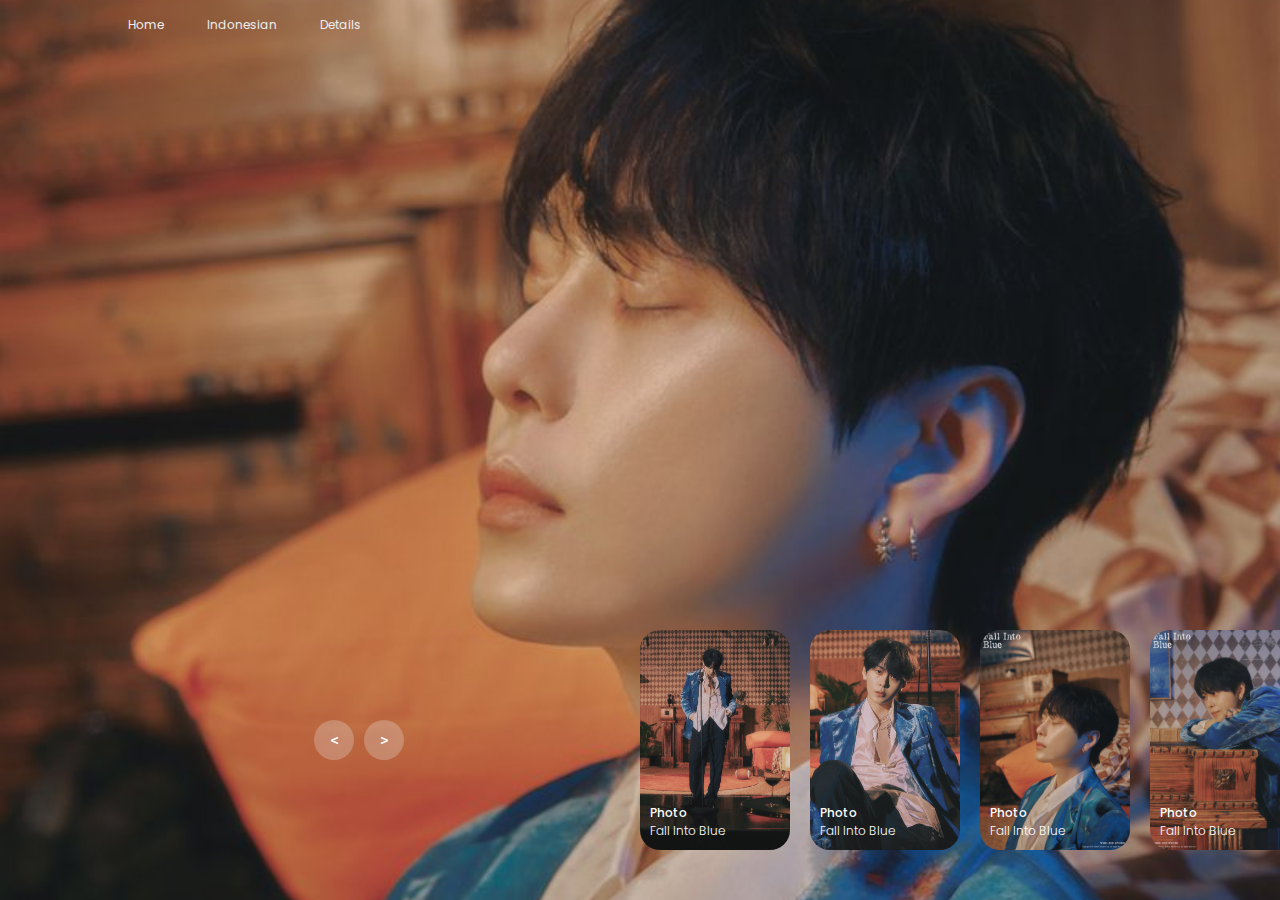
<file: index.html>
<!DOCTYPE html>
<html lang="en">
<head>
    <meta charset="UTF-8">
    <meta name="viewport" content="width=device-width, initial-scale=1.0">
    <title>Blackmade Entertainment</title>
    <link rel="shortcut icon" href="image/icon-2.png">
    <link rel="stylesheet" href="style.css">
</head>
<body>
    <header>
        <nav>
            <a href="">Home</a>
            <a href="index-indo.html">Indonesian</a>
            <a href="">Details</a>
        </nav>
    </header>

    <!-- carousel -->
    <div class="carousel">
        <!-- list item -->
        <div class="list">
            <div class="item">
                <img src="image/bg-image-1.jpg">
                <div class="content">
                    <div class="author">Birthday Project</div>
                    <div class="title">PROFILE</div>
                    <div class="topic">YONGJUNHYUNG</div>
                    <div class="des">
                        <!-- lorem 50 -->
                        Yong Junhyung is a South Korean singer, rapper, and songwriter renowned for his rap prowess. 
                        Presently, he is dedicated to his solo career following his departure from the group. 
                        Actively involved in songwriting and performing as a solo artist, he has also established his own agency, Black Made Entertainment.
                    </div>
                    <div class="buttons">
                        <button>SEE MORE</button>
                        <button onclick="window.location.href='https://twitter.com/blackmade_ent'">SUBSCRIBE</button>
                    </div>
                </div>
            </div>
            <div class="item">
                <img src="image/bg-image-2.jpg">
                <div class="content">
                    <div class="author">Birthday Project</div>
                    <div class="title">OPENING</div>
                    <div class="topic">PROJECT</div>
                    <div class="des">
                        <i>"35 Glorious of Blue"</i> is set to take place to celebrate Yong Junhyung's birthday and the release of his new song. 
                        This project is a collaboration between Roleplayer Yong Junhyung and OA Altenheim, encompassing a twibbon, exciting giveaway prizes, as well as congratulatory messages and prayers for Yong Junhyung. The event is scheduled to take place on <b>December 19, 2023</b>. 
                    </div>
                    <div class="buttons">
                        <button>SEE MORE</button>
                        <button onclick="window.location.href='https://twitter.com/blackmade_ent'">SUBSCRIBE</button>
                    </div>
                </div>
            </div>
            <div class="item">
                <img src="image/bg-image-3.jpg">
                <div class="content">
                    <div class="author">Birthday Project</div>
                    <div class="title">TIMETABLE</div>
                    <div class="topic">SCHEDULE</div>
                    <div class="des">
                        Head <b>Thread</b> for the birthday celebration on December 17, 2023, at 7:00 PM <br>
                        <b>The Twibbon</b> is set to be released precisely on December 18, 2023, at 10:00 PM <br>
                        Let's join in the festivities of our birthday project on <b>December 19, 2023, at 00:00</b>.
                        The announcement of the <b>Giveaway</b> winners will take place on December 20, 2023, at 20:00 PM.
                    </div>
                    <div class="buttons">
                        <button>SEE MORE</button>
                        <button onclick="window.location.href='https://twitter.com/blackmade_ent'">SUBSCRIBE</button>
                    </div>
                </div>
            </div>
            <div class="item">
                <img src="image/bg-image-4.jpg">
                <div class="content">
                    <div class="author">Birthday Project</div>
                    <div class="title">PARTNERSHIP</div>
                    <div class="topic">PARTNER</div>
                    <div class="des">
                        OA Altenheim and our media partner mutually follow each other on social media platform X. 
                        Collaborative partners are promoting the event and encouraging their members to join and liven up the occasion in accordance with Yong Junhyung's schedule. 
                        In return, the partner's logo will be featured on the event poster partnership. 
                        OA Altenheim and Yong Junhyung Roleplayer are ready to assist and contribute to future projects organized by our media partner.
                    </div>
                    <div class="buttons">
                        <button>SEE MORE</button>
                        <button onclick="window.location.href='https://twitter.com/blackmade_ent'">SUBSCRIBE</button>
                    </div>
                </div>
            </div>
            <div class="item">
                <img src="image/bg-image-5.jpg">
                <div class="content">
                    <div class="author">Birthday Project</div>
                    <div class="title">CLOSING</div>
                    <div class="topic">THANKSYOU</div>
                    <div class="des">
                        We hope that OA/SQ will consider approving our collaboration for the birthday project. With their support as a media partner, we anticipate a smooth execution of '35 Glorious of Blue.' Thank you for your attention.
                    </div>
                    <div class="buttons">
                        <button>SEE MORE</button>
                        <button onclick="window.location.href='https://twitter.com/blackmade_ent'">SUBSCRIBE</button>
                    </div>
                </div>
            </div>
        </div>
        <!-- list thumnail -->
        <div class="thumbnail">
            <div class="item">
                <img src="image/t-image-2.jpg">
                <div class="content">
                    <div class="title">
                        Photo
                    </div>
                    <div class="description">
                        Fall Into Blue
                    </div>
                </div>
            </div>
            <div class="item">
                <img src="image/t-image-3.jpg">
                <div class="content">
                    <div class="title">
                        Photo
                    </div>
                    <div class="description">
                        Fall Into Blue
                    </div>
                </div>
            </div>
            <div class="item">
                <img src="image/t-image-4.jpg">
                <div class="content">
                    <div class="title">
                        Photo
                    </div>
                    <div class="description">
                        Fall Into Blue
                    </div>
                </div>
            </div>
            <div class="item">
                <img src="image/t-image-1.jpg">
                <div class="content">
                    <div class="title">
                        Photo
                    </div>
                    <div class="description">
                        Fall Into Blue
                    </div>
                </div>
            </div>
            <div class="item">
                <img src="image/t-image-2.jpg">
                <div class="content">
                    <div class="title">
                        Photo
                    </div>
                    <div class="description">
                        Fall Into Blue
                    </div>
                </div>
            </div>
        </div>
        <!-- next prev -->

        <div class="arrows">
            <button id="prev"><</button>
            <button id="next">></button>
        </div>
        <!-- time running -->
        <div class="time"></div>
    </div>

    <script src="app.js"></script>
</body>
</html>
</file>
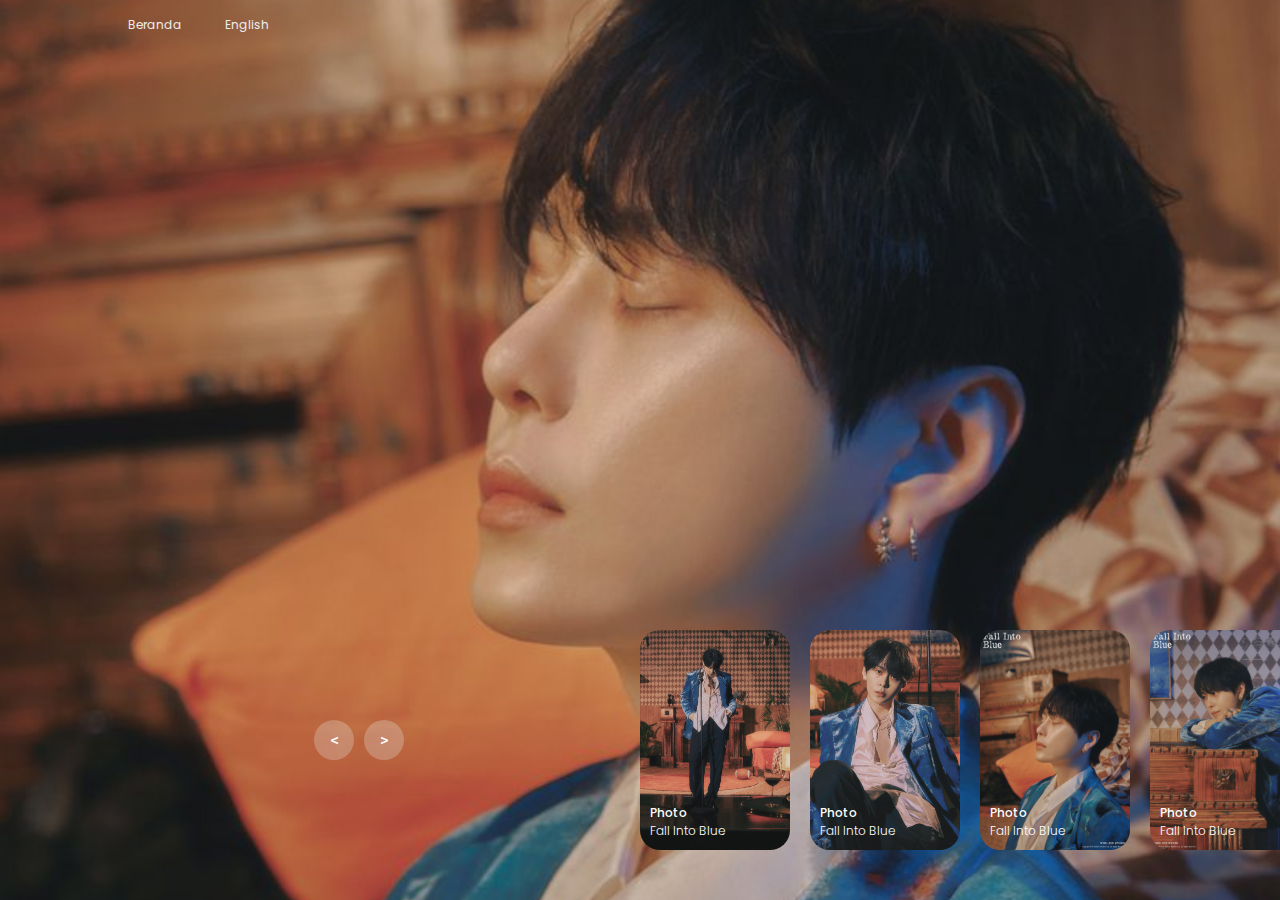
<file: index-indo.html>
<!DOCTYPE html>
<html lang="en">
<head>
    <meta charset="UTF-8">
    <meta name="viewport" content="width=device-width, initial-scale=1.0">
    <title>Blackmade Entertainment</title>
    <link rel="shortcut icon" href="image/icon-2.png">
    <link rel="stylesheet" href="style.css">
</head>
<body>
    <header>
        <nav>
            <a href="">Beranda</a>
            <a href="index.html">English</a>

        </nav>
    </header>

    <!-- carousel -->
    <div class="carousel">
        <!-- list item -->
        <div class="list">
            <div class="item">
                <img src="image/bg-image-1.jpg">
                <div class="content">
                    <div class="author">Projek Ulang Tahun</div>
                    <div class="title">PROFIL</div>
                    <div class="topic">YONG JUNHYUNG</div>
                    <div class="des">
                        <!-- lorem 50 -->
                        Yong Junhyung adalah adalah penyanyi, rapper, dan pencipta lagu Korea Selatan dengan kemampuan rap. 
                        Saat ini, ia fokus pada karier solonya setelah meninggalkan grupnya, aktif mencipta lagu, solo, dan mendirikan agensinya sendiri, Black Made Entertainment.
                    </div>
                    <div class="buttons">
                        <button>SELENGKAPNYA</button>
                        <button onclick="window.location.href='https://twitter.com/blackmade_ent'">SUBSCRIBE</button>
                    </div>
                </div>
            </div>
            <div class="item">
                <img src="image/bg-image-2.jpg">
                <div class="content">
                    <div class="author">Projek Ulang Tahun</div>
                    <div class="title">PEMBUKAAN</div>
                    <div class="topic">PENDAHULUAN</div>
                    <div class="des">
                        Akan diadakan <i>"35 Glorious of Blue"</i> untuk merayakan ulang tahun Yong Junhyung dan perilisan lagu digital barunya. 
                        Proyek ini berkolaborasi antara Roleplayer Yong Junhyung dan OA Altenheim dengan mencakup twibbon, giveaway hadiah menarik, serta ucapan selamat dan doa untuk Yong Junhyung, berlangsung pada <b>19 Desember 2023</b>. 
                    </div>
                    <div class="buttons">
                        <button>SELENGKAPNYA</button>
                        <button onclick="window.location.href='https://twitter.com/blackmade_ent'">SUBSCRIBE</button>
                    </div>
                </div>
            </div>
            <div class="item">
                <img src="image/bg-image-3.jpg">
                <div class="content">
                    <div class="author">Projek Ulang Tahun</div>
                    <div class="title">JADWAL ACARA</div>
                    <div class="topic">SUSUNAN ACARA</div>
                    <div class="des">
                        Pembuatan <b>Thread Birthday</b> pada 17 Desember 2023 di jam 19.00 WIB, <br>
                        <b>Twibbon</b> dirilis tepat 18 Desember 2023 di jam 22.00 WIB, <br>
                        Ramaikan dan Memeriahkan acara birthday project kami pada tanggal <b>19 Desember 2023</b>, <br>
                        Pengumuman pemenang dari <b>Giveaway</b> pada jam 20.00 WIB tanggal 20 Desember 2023.
                    </div>
                    <div class="buttons">
                        <button>SELENGKAPNYA</button>
                        <button onclick="window.location.href='https://twitter.com/blackmade_ent'">SUBSCRIBE</button>
                    </div>
                </div>
            </div>
            <div class="item">
                <img src="image/bg-image-4.jpg">
                <div class="content">
                    <div class="author">Projek Ulang Tahun</div>
                    <div class="title">KERJASAMA</div>
                    <div class="topic">KERJASAMA</div>
                    <div class="des">
                        OA Altenheim dan media partner saling mengikuti di sosial media X. <br> 
                        Rekan Kerjasama mempromosikan acara dan mengajak para anggota untuk memeriahkan acara sesuai jadwal Yong Junhyung. 
                        Sebagai imbalannya, logo partner ada di poster partnership. 
                        OA Altenheim dan Yong Junhyung Roleplayer akan siap turut serta dalam membantu dan ikut memeriahkan projek yang akan diadakan oleh meda partner dalam waktu kedepan.
                    </div>
                    <div class="buttons">
                        <button>SELENGKAPNYA</button>
                        <button onclick="window.location.href='https://twitter.com/blackmade_ent'">SUBSCRIBE</button>
                    </div>
                </div>
            </div>
            <div class="item">
                <img src="image/bg-image-5.jpg">
                <div class="content">
                    <div class="author">Projek Ulang Tahun</div>
                    <div class="title">PENUTUP</div>
                    <div class="topic">TERIMAKASIH</div>
                    <div class="des">
                        Kami berharap OA/SQ bisa menyetujui kerja sama untuk project ulang tahun dan digital lagu kami. 
                        Dengan dukungan sebagai media partner, <i>"35 Glorious of Blue"</i> diharapkan berjalan lancar. Terima kasih atas perhatiannya.
                    </div>
                    <div class="buttons">
                        <button>SELENGKAPNYA</button>
                        <button onclick="window.location.href='https://twitter.com/blackmade_ent'">SUBSCRIBE</button>
                    </div>
                </div>
            </div>
        </div>
        <!-- list thumnail -->
        <div class="thumbnail">
            <div class="item">
                <img src="image/t-image-2.jpg">
                <div class="content">
                    <div class="title">
                        Photo
                    </div>
                    <div class="description">
                        Fall Into Blue
                    </div>
                </div>
            </div>
            <div class="item">
                <img src="image/t-image-3.jpg">
                <div class="content">
                    <div class="title">
                        Photo
                    </div>
                    <div class="description">
                        Fall Into Blue
                    </div>
                </div>
            </div>
            <div class="item">
                <img src="image/t-image-4.jpg">
                <div class="content">
                    <div class="title">
                        Photo
                    </div>
                    <div class="description">
                        Fall Into Blue
                    </div>
                </div>
            </div>
            <div class="item">
                <img src="image/t-image-1.jpg">
                <div class="content">
                    <div class="title">
                        Photo
                    </div>
                    <div class="description">
                        Fall Into Blue
                    </div>
                </div>
            </div>
            <div class="item">
                <img src="image/t-image-2.jpg">
                <div class="content">
                    <div class="title">
                        Photo
                    </div>
                    <div class="description">
                        Fall Into Blue
                    </div>
                </div>
            </div>
        </div>
        <!-- next prev -->

        <div class="arrows">
            <button id="prev"><</button>
            <button id="next">></button>
        </div>
        <!-- time running -->
        <div class="time"></div>
    </div>

    <script src="app.js"></script>
</body>
</html>
</file>
<file: style.css>
@import url('https://fonts.googleapis.com/css2?family=Poppins:ital,wght@0,100;0,200;0,300;0,400;0,500;0,600;0,700;0,800;0,900;1,100;1,200;1,300;1,400;1,500;1,600;1,700;1,800;1,900&display=swap');
body{
    margin: 0;
    background-color: #000;
    color: #eee;
    font-family: Poppins;
    font-size: 12px;
}
a{
    text-decoration: none;
}
header{
    width: 1140px;
    max-width: 80%;
    margin: auto;
    height: 50px;
    display: flex;
    align-items: center;
    position: relative;
    z-index: 100;
}
header a{
    color: #eee;
    margin-right: 40px;
}
/* carousel */
.carousel{
    height: 100vh;
    margin-top: -50px;
    width: 100vw;
    overflow: hidden;
    position: relative;
}
.carousel .list .item{
    width: 100%;
    height: 100%;
    position: absolute;
    inset: 0 0 0 0;
}
.carousel .list .item img{
    width: 100%;
    height: 100%;
    object-fit: cover;
}
.carousel .list .item .content{
    position: absolute;
    top: 20%;
    width: 1140px;
    max-width: 80%;
    left: 50%;
    transform: translateX(-50%);
    padding-right: 30%;
    box-sizing: border-box;
    color: #fff;
    text-shadow: 0 5px 10px #0004;
}
.carousel .list .item .author{
    font-weight: bold;
    letter-spacing: 10px;
}
.carousel .list .item .title,
.carousel .list .item .topic{
    font-size: 5em;
    font-weight: bold;
    line-height: 1.3em;
}
.carousel .list .item .topic{
    color: #f1683a;
}
.carousel .list .item .buttons{
    display: grid;
    grid-template-columns: repeat(2, 150px);
    grid-template-rows: 40px;
    gap: 5px;
    margin-top: 20px;
}
.carousel .list .item .buttons button{
    border: none;
    background-color: #eee;
    letter-spacing: 3px;
    font-family: Poppins;
    font-weight: 500;
}
.carousel .list .item .buttons button:nth-child(2){
    background-color: transparent;
    border: 1px solid #fff;
    color: #eee;
}
/* thumbail */
.thumbnail{
    position: absolute;
    bottom: 50px;
    left: 50%;
    width: max-content;
    z-index: 100;
    display: flex;
    gap: 20px;
}
.thumbnail .item{
    width: 150px;
    height: 220px;
    flex-shrink: 0;
    position: relative;
}
.thumbnail .item img{
    width: 100%;
    height: 100%;
    object-fit: cover;
    border-radius: 20px;
}
.thumbnail .item .content{
    color: #fff;
    position: absolute;
    bottom: 10px;
    left: 10px;
    right: 10px;
}
.thumbnail .item .content .title{
    font-weight: 500;
}
.thumbnail .item .content .description{
    font-weight: 300;
}
/* arrows */
.arrows{
    position: absolute;
    top: 80%;
    right: 52%;
    z-index: 100;
    width: 300px;
    max-width: 30%;
    display: flex;
    gap: 10px;
    align-items: center;
}
.arrows button{
    width: 40px;
    height: 40px;
    border-radius: 50%;
    background-color: #eee4;
    border: none;
    color: #fff;
    font-family: monospace;
    font-weight: bold;
    transition: .20s;
}
.arrows button:hover{
    background-color: #fff;
    color: #000;
}

/* animation */
.carousel .list .item:nth-child(1){
    z-index: 1;
}

/* animation text in first item */

.carousel .list .item:nth-child(1) .content .author,
.carousel .list .item:nth-child(1) .content .title,
.carousel .list .item:nth-child(1) .content .topic,
.carousel .list .item:nth-child(1) .content .des,
.carousel .list .item:nth-child(1) .content .buttons
{
    transform: translateY(50px);
    filter: blur(20px);
    opacity: 0;
    animation: showContent .5s 1s linear 1 forwards;
}
@keyframes showContent{
    to{
        transform: translateY(0px);
        filter: blur(0px);
        opacity: 1;
    }
}
.carousel .list .item:nth-child(1) .content .title{
    animation-delay: 1.2s!important;
}
.carousel .list .item:nth-child(1) .content .topic{
    animation-delay: 1.4s!important;
}
.carousel .list .item:nth-child(1) .content .des{
    animation-delay: 1.6s!important;
}
.carousel .list .item:nth-child(1) .content .buttons{
    animation-delay: 1.8s!important;
}
/* create animation when next click */
.carousel.next .list .item:nth-child(1) img{
    width: 150px;
    height: 220px;
    position: absolute;
    bottom: 50px;
    left: 50%;
    border-radius: 30px;
    animation: showImage .5s linear 1 forwards;
}
@keyframes showImage{
    to{
        bottom: 0;
        left: 0;
        width: 100%;
        height: 100%;
        border-radius: 0;
    }
}

.carousel.next .thumbnail .item:nth-last-child(1){
    overflow: hidden;
    animation: showThumbnail .5s linear 1 forwards;
}
.carousel.prev .list .item img{
    z-index: 100;
}
@keyframes showThumbnail{
    from{
        width: 0;
        opacity: 0;
    }
}
.carousel.next .thumbnail{
    animation: effectNext .5s linear 1 forwards;
}

@keyframes effectNext{
    from{
        transform: translateX(150px);
    }
}

/* running time */

.carousel .time{
    position: absolute;
    z-index: 1000;
    width: 0%;
    height: 3px;
    background-color: #f1683a;
    left: 0;
    top: 0;
}

.carousel.next .time,
.carousel.prev .time{
    animation: runningTime 3s linear 1 forwards;
}
@keyframes runningTime{
    from{ width: 100%}
    to{width: 0}
}


/* prev click */

.carousel.prev .list .item:nth-child(2){
    z-index: 2;
}

.carousel.prev .list .item:nth-child(2) img{
    animation: outFrame 0.5s linear 1 forwards;
    position: absolute;
    bottom: 0;
    left: 0;
}
@keyframes outFrame{
    to{
        width: 150px;
        height: 220px;
        bottom: 50px;
        left: 50%;
        border-radius: 20px;
    }
}

.carousel.prev .thumbnail .item:nth-child(1){
    overflow: hidden;
    opacity: 0;
    animation: showThumbnail .5s linear 1 forwards;
}
.carousel.next .arrows button,
.carousel.prev .arrows button{
    pointer-events: none;
}
.carousel.prev .list .item:nth-child(2) .content .author,
.carousel.prev .list .item:nth-child(2) .content .title,
.carousel.prev .list .item:nth-child(2) .content .topic,
.carousel.prev .list .item:nth-child(2) .content .des,
.carousel.prev .list .item:nth-child(2) .content .buttons
{
    animation: contentOut 1.5s linear 1 forwards!important;
}

@keyframes contentOut{
    to{
        transform: translateY(-150px);
        filter: blur(20px);
        opacity: 0;
    }
}
@media screen and (max-width: 678px) {
    .carousel .list .item .content{
        padding-right: 0;
    }
    .carousel .list .item .content .title{
        font-size: 30px;
    }
}
</file>
